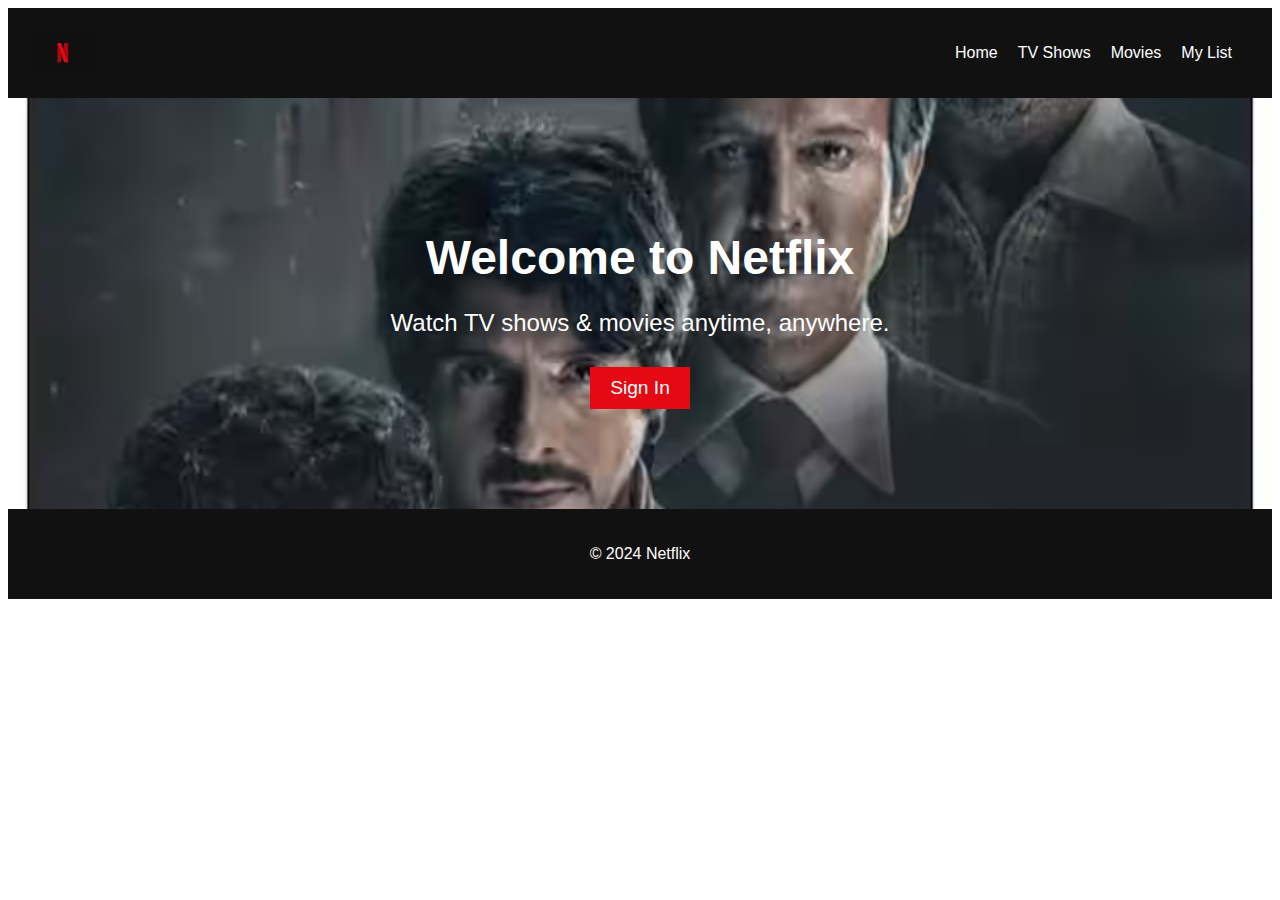
<file: bharat intern/netflix/net.html>
<!DOCTYPE html>
<html lang="en">
<head>
  <meta charset="UTF-8">
  <meta name="viewport" content="width=device-width, initial-scale=1.0">
  <title>Netflix-like Homepage</title>
  <link rel="stylesheet" href="styles.css">
</head>
<body>
  <header>
    <nav>
      <img src="ss.jpg" alt="Netflix Logo">
      <ul>
        <li><a href="#">Home</a></li>
        <li><a href="#">TV Shows</a></li>
        <li><a href="#">Movies</a></li>
        <li><a href="#">My List</a></li>
      </ul>
    </nav>
  </header>

  <section class="hero">
    <h1>Welcome to Netflix</h1>
    <p>Watch TV shows & movies anytime, anywhere.</p>
    <button>Sign In</button>
  </section>

  <footer>
    <p>&copy; 2024 Netflix</p>
  </footer>
</body>
</html>
</file>
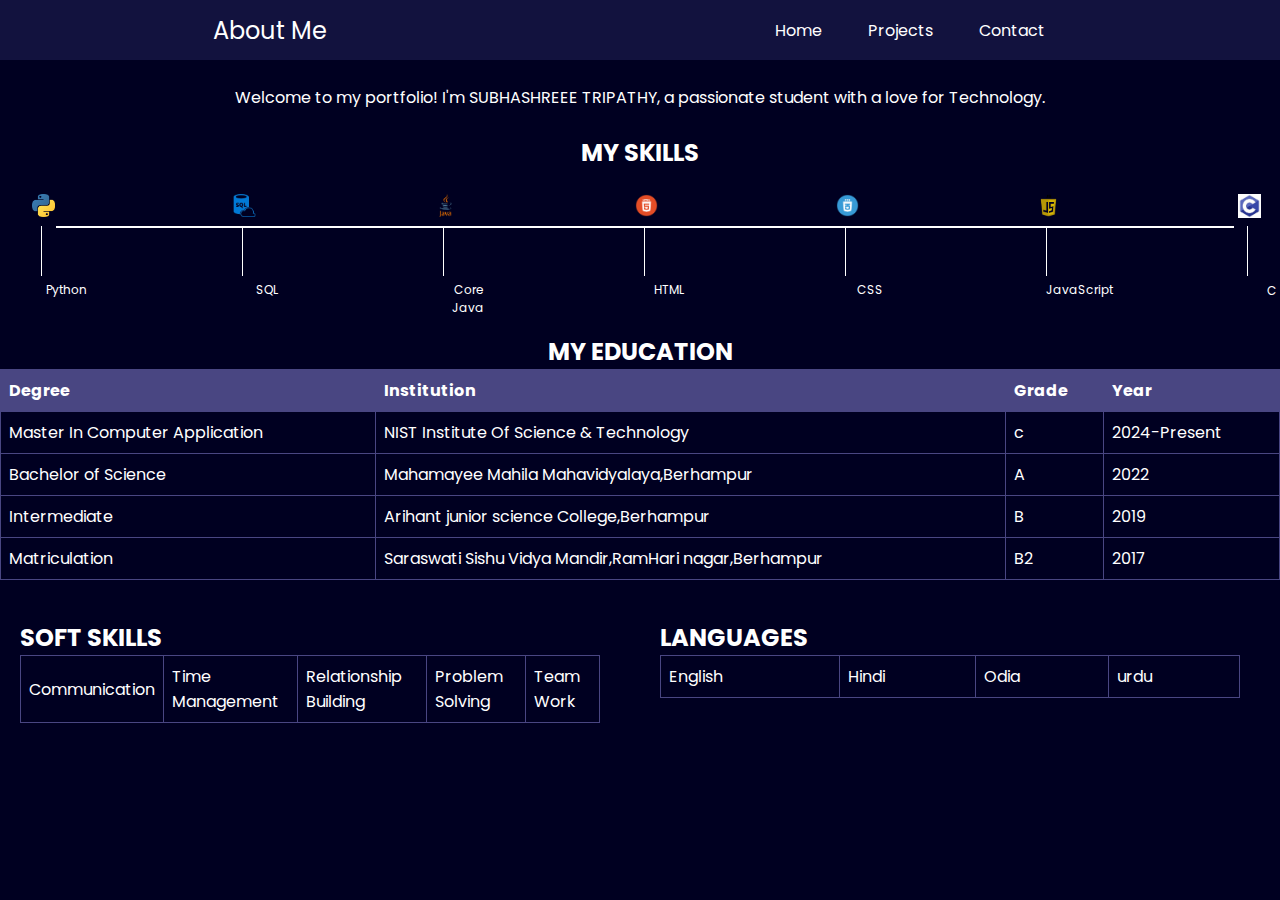
<file: bharat intern/PORTFOLIO/about.html>
<!DOCTYPE html>
<html lang="en">
  <head>
    <meta charset="UTF-8" />
    <meta name="viewport" content="width=device-width, initial-scale=1.0" />
    <title>About Subhashree</title>
    <link rel="preconnect" href="https://fonts.googleapis.com" />
    <link rel="preconnect" href="https://fonts.gstatic.com" crossorigin />
    <link
      href="https://fonts.googleapis.com/css2?family=Poppins:wght@400;700&display=swap"
      rel="stylesheet"
    />
    <link rel="stylesheet" href="style.css" />
    <script src=""></script>
  </head>
  <body style="justify-content: center;">
    <header>
      <nav>
        <div class="left">About Me</div>
        <div class="right">
          <ul>
            <li><a href="index.html">Home</a></li>
            <li><a href="projects.html">Projects</a></li>
            <li><a href="contactme.html">Contact</a></li>
          </ul>
        </div>
      </nav>
    </header>
    <section class="thirdSection"><br>
      <p style="text-align: center">
        Welcome to my portfolio! I'm SUBHASHREEE TRIPATHY, a passionate student
        with a love for Technology.
      </p><br>
      <div class="myskills">
        <h2 id="skills">MY SKILLS</h2>
        <div class="box">
          <div class="vertical">
            <img src="python.png" alt="" class="image-top" />
            <div class="vertical-title">Python</div>
          </div>
          <div class="vertical">
            <img src="sql.png" alt="" class="image-top" />
            <div class="vertical-title">SQL</div>
          </div>
          <div class="vertical">
            <img src="java.png" alt="" class="image-top" />
            <div class="vertical-title">Core Java</div>
          </div>
          <div class="vertical">
            <img src="html.png" alt="" class="image-top" />
            <div class="vertical-title">HTML</div>
          </div>
          <div class="vertical">
            <img src="css.png" alt="" class="image-top" />
            <div class="vertical-title">CSS</div>
          </div>
          <div class="vertical">
            <img src="js.png" alt="" class="image-top" />
            <div class="vertical-title">JavaScript</div>
          </div>

          <div class="vertical">
            <img src="cfig.jpeg" alt="" class="image-top" />
            <div class="vertical-title">C</div>
          </div>
        </div>
      </div>
      <br /><br>
      <div class="education">
        <h2>MY EDUCATION</h2>
        <table>
          <tr>
            <th>Degree</th>
            <th>Institution</th>
            <th>Grade</th>
            <th>Year</th>
          </tr>
          <tr>
            <td>Master In Computer Application</td>
            <td>NIST Institute Of Science & Technology</td>
            <td>c</td>
            <td>2024-Present</td>
          </tr>
          <tr>
            <td>Bachelor of Science</td>
            <td>Mahamayee Mahila Mahavidyalaya,Berhampur</td>
            <td>A</td>
            <td>2022</td>
          </tr>
          <tr>
            <td>Intermediate</td>
            <td>Arihant junior science College,Berhampur</td>
            <td>B</td>
            <td>2019</td>
          </tr>
          <tr>
            <td>Matriculation</td>
            <td>Saraswati Sishu Vidya Mandir,RamHari nagar,Berhampur</td>
            <td>B2</td>
            <td>2017</td>
          </tr>
        </table>
      </div>
      <div class="bottom">
        <div class="leftSection">
          <h2>SOFT SKILLS</h2>
          <table>
            <td>Communication</td>
            <td>Time Management</td>
            <td>Relationship Building</td>
            <td>Problem Solving</td>
            <td>Team Work</td>
          </table>
        </div>
        <div class="rightSection">
          <h2>LANGUAGES</h2>
          <table>
            <td>English</td>
            <td>Hindi</td>
            <td>Odia</td>
            <td>urdu</td>
          </table>
        </div>
      </div>
    </section>
  </body>
</html>
</file>
<file: bharat intern/netflix/styles.css>
{
    margin: 0;
    padding: 0;
    box-sizing: border-box;
  }
  
  body {
    font-family: Arial, sans-serif;
  }
  
  header {
    background-color: #111;
    padding: 20px 0;
  }
  
  nav {
    display: flex;
    justify-content: space-between;
    align-items: center;
    padding: 0 20px;
  }
  
  nav img {
    height: 40px;
  }
  
  nav ul {
    display: flex;
    list-style-type: none;
  }
  
  nav ul li {
    margin-right: 20px;
  }
  
  nav ul li a {
    text-decoration: none;
    color: #fff;
  }
  
  .hero {
    background-image: url('sub.avif');
    background-size: cover;
    background-position: center;
    color: #fff;
    text-align: center;
    padding: 100px 0;
  }
  
  .hero h1 {
    font-size: 3em;
    margin-bottom: 20px;
  }
  
  .hero p {
    font-size: 1.5em;
    margin-bottom: 30px;
  }
  
  button {
    background-color: #e50914;
    color: #fff;
    border: none;
    padding: 10px 20px;
    font-size: 1.2em;
    cursor: pointer;
  }
  
  footer {
    background-color: #111;
    color: #fff;
    text-align: center;
    padding: 20px 0;
  }
</file>
<file: bharat intern/PORTFOLIO/style.css>
* {
  margin: 0;
  padding: 0;
}
body {
  background-color: rgb(0, 0, 33);
  color: white;
  font-family: "Poppins", sans-serif;
}
nav {
  display: flex;
  justify-content: space-around;
  align-items: center;
  height: 60px;
  background-color: rgb(18, 18, 62);
}
nav ul {
  display: flex;
  justify-content: center;
}
nav ul li {
  list-style: none;
  margin: 0 23px;
}
nav ul li a {
  text-decoration: none;
  color: white;
}
nav ul li a:hover {
  color: rgb(153, 153, 226);
  font-size: 1.01rem;
}
main hr {
  border: 0;
  background: #9c97f1;
  height: 1.2px;
  margin: 60px 84px;
}
.left {
  font-size: 1.5rem;
}
.firstSection {
  display: flex;
  justify-content: space-around;
  align-items: center;
  margin: 60px 0;
}
.firstSection > div {
  width: 38%;
}
.firstSection .leftSection {
  font-size: 2rem;
}
.firstSection .leftSection .buttons {
  padding: 50px 0;
}
.firstSection .leftSection .btn1 {
  padding: 12px;
  background: #1e2167;
  color: white;
  border: 2px solid white;
  border-radius: 6px;
  font-size: 20px;
  cursor: pointer;
}
.firstSection .rightSection img {
  width: 80%;
}
.purple {
  color: rgb(170, 107, 228);
}
.text-gray {
  color: gray;
}
#element {
  color: rgb(170, 107, 228);
}
.secondSection {
  max-width: 55vw;
  margin: 75px;
  margin-bottom: -55px;
  margin-top: 50px;
  height: 80vh;
  justify-content: center;
  align-items: center;
  padding: 30px;
}
.secondSection .box {
  background: white;
  width: 85vw;
  height: 2px;
  margin: 50px 0;
  display: flex;
  justify-content: center;
}
.secondSection #element {
  font-size: 2rem;
}
.secondSection .vertical {
  height: 90px;
  width: 1px;
  background-color: white;
  margin: 0 150px;
}
.image-top {
  width: 23px;
  position: relative;
  top: -32px;
  left: -9px;
}
.vertical-title {
  position: relative;
  top: 75px;
  width: 180px;
  font-size: 18px;
}
.vertical-desc {
  position: relative;
  top: 80px;
  color: gray;
  width: 180px;
  font-size: 12px;
}

footer {
  background-color: #0e0e1a;
}
.footer {
  display: flex;
  padding: 23px 122px;
  justify-content: space-evenly;
}

.footer > div {
  width: 223px;
}
footer .footer-rights {
  text-align: center;
  color: gray;
  padding: 12px 0;
}
table {
  border-collapse: collapse;
  width: 100%;
}
th,
td {
  border: 1px solid #494682;
  padding: 8px;
  text-align: left;
}
th {
  background-color: #494682;
}
.education {
  text-align: center;
}
.myskills {
  text-align: center;
  justify-content: center;
}
#skills {
  text-align: center;
}
.thirdSection {
  align-items: center;
  justify-content: center;
}

.thirdSection .box {
  background: white;
  width: 92vw;
  height: 2px;
  margin: 56px;
  display: flex;
  justify-content: center;
}

.thirdSection .vertical {
  height: 50px;
  width: 1px;
  background-color: white;
  margin: 0 100px;
}

.image-top {
  width: 23px;
  position: relative;
  top: -32px;
  left: -9px;
}

.thirdSection .vertical-title {
  position: relative;
  top: 25px;
  width: 50px;
  font-size: 12px;
}

.bottom {
  display: flex;
  flex-direction: row;
  justify-content: space-between;
  margin-top: 20px;
}

.thirdSection .leftSection,
.thirdSection .rightSection {
  flex: 1;
  border: none;
  padding: 20px;
  margin-right: 20px;
}
.purpleContact {
  color: rgb(141, 50, 227);
  font-size: 2rem;
}
.fourthSection {
  display: flex;
  justify-content: space-around;
  align-items: center;
  margin: 60px 0;
}
.fourthSection > div {
  width: 50%;
}
.container{
  padding: 10px 10%;
  margin-top: 50px;
}
.row{
  display: flex;
  justify-content: space-between;
  flex-wrap: wrap;
}
.contact-left {
  flex-basis: 35%;
}

.contact-right {
  flex-basis: 50%;
}
.contact-left p{
  margin-top: 30px;
}
.contact-left p i{
  color:#756fed;
  margin-right: 15px;
  font-size: 25px;
}
.social-icons{
  margin-top: 30px;
}
.social-icons a{
  text-decoration: none;
  font-size: 20px;
  margin-top: 35px;
  margin-left: 10px;
  margin-right: 15px;
  display: inline-block;
  transition: transform 0.5s;
}
.social-icons a:hover{
  transform:translateY(-5px);
}
.btn{
  display: block;
  margin: 30px auto;
  width: fit-content;
  border: 1px solid #9c97f1;
  padding: 14px;
  border-radius: 6px;
  text-decoration: none;
  color: white;
  transition: transform 0.5s;
}
.btn:hover{
  background:#9c97f1;
}
.btn.btn2{
  display: inline-block;
  background:#9c97f1;
}
.contact-right form{
  width: 100%;
}
form input,form textarea{
  width: 100%;
  border: 0;
  outline: none;
  background: #262626;
  padding: 15px;
  margin: 15px 0;
  color: #fff;
  font-size: 18px;
  border-radius: 6px;
}
form .btn2{
  padding: 14px 60px;
  font-size: 18px;
  margin-top: 20px;
  cursor: pointer;
}
#msg{
  color: #61b752;
  margin-top: -30px;
  display: block;
}
</file>
